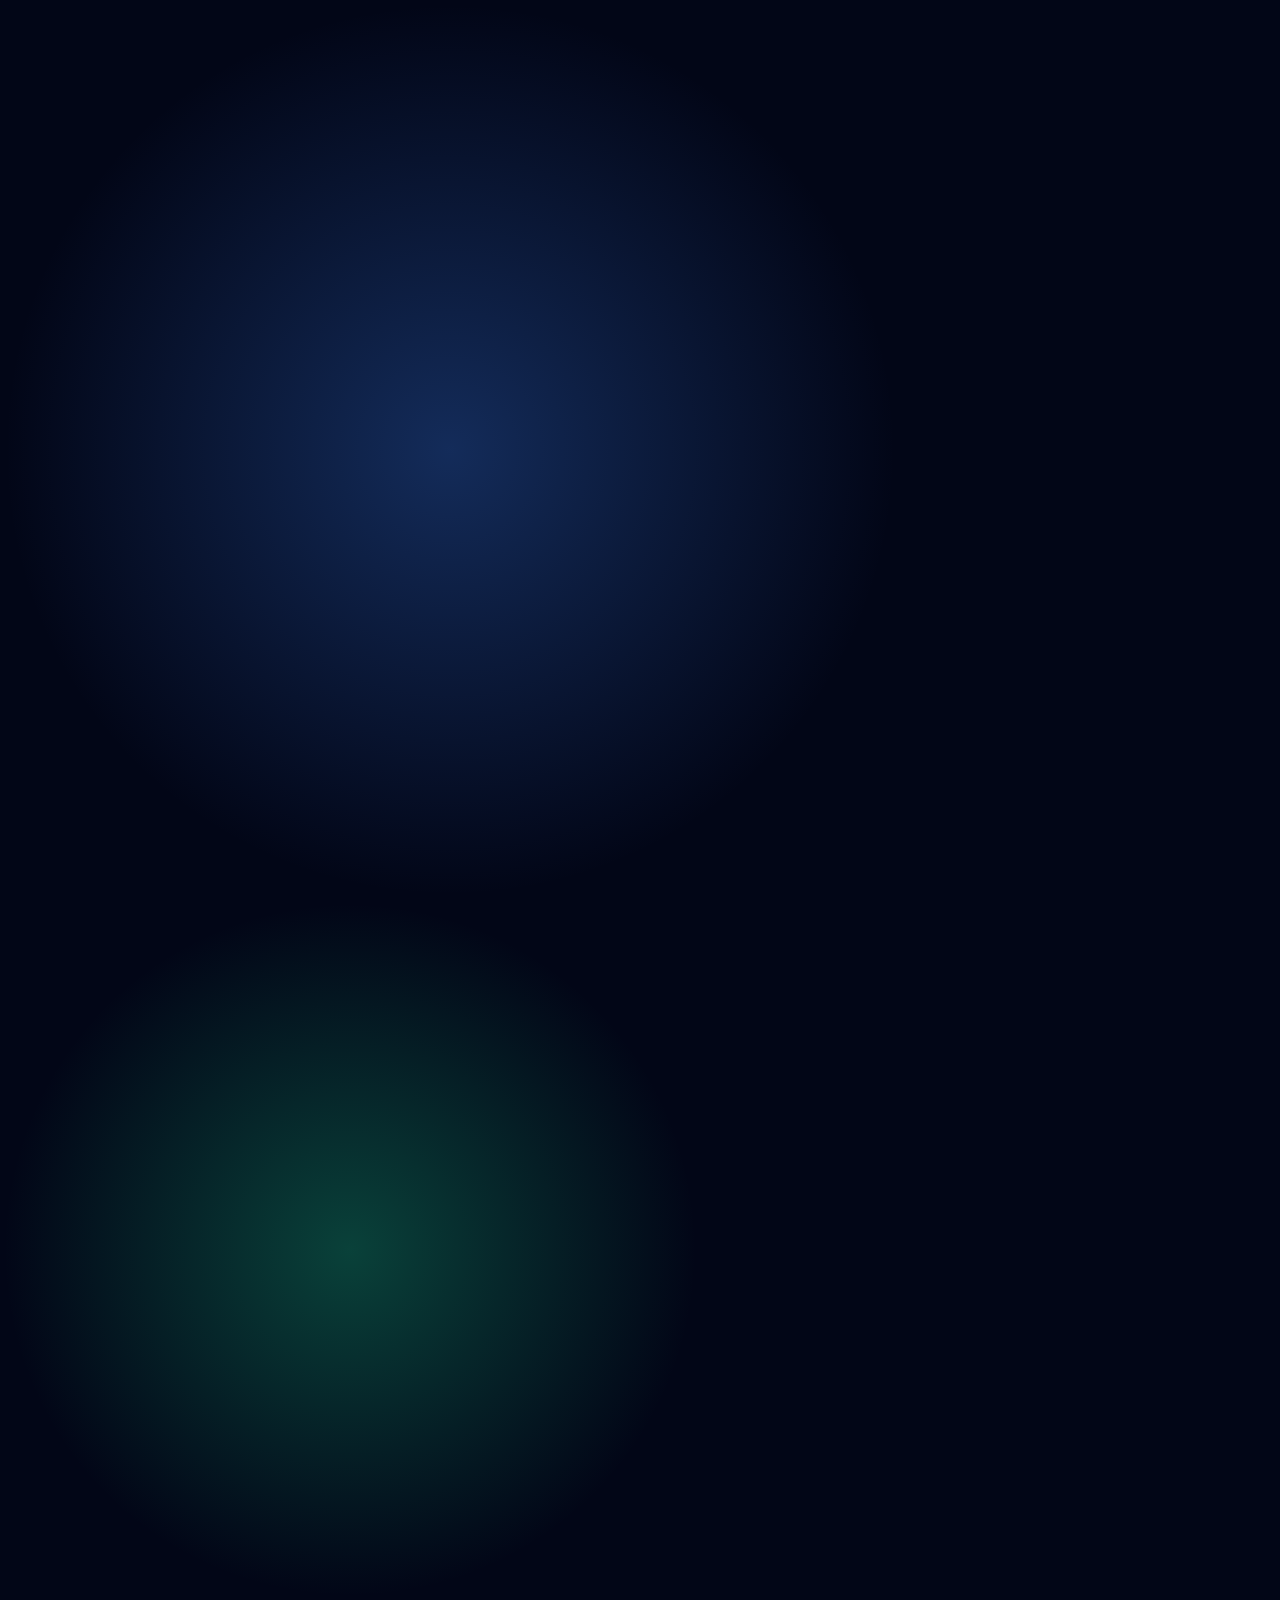
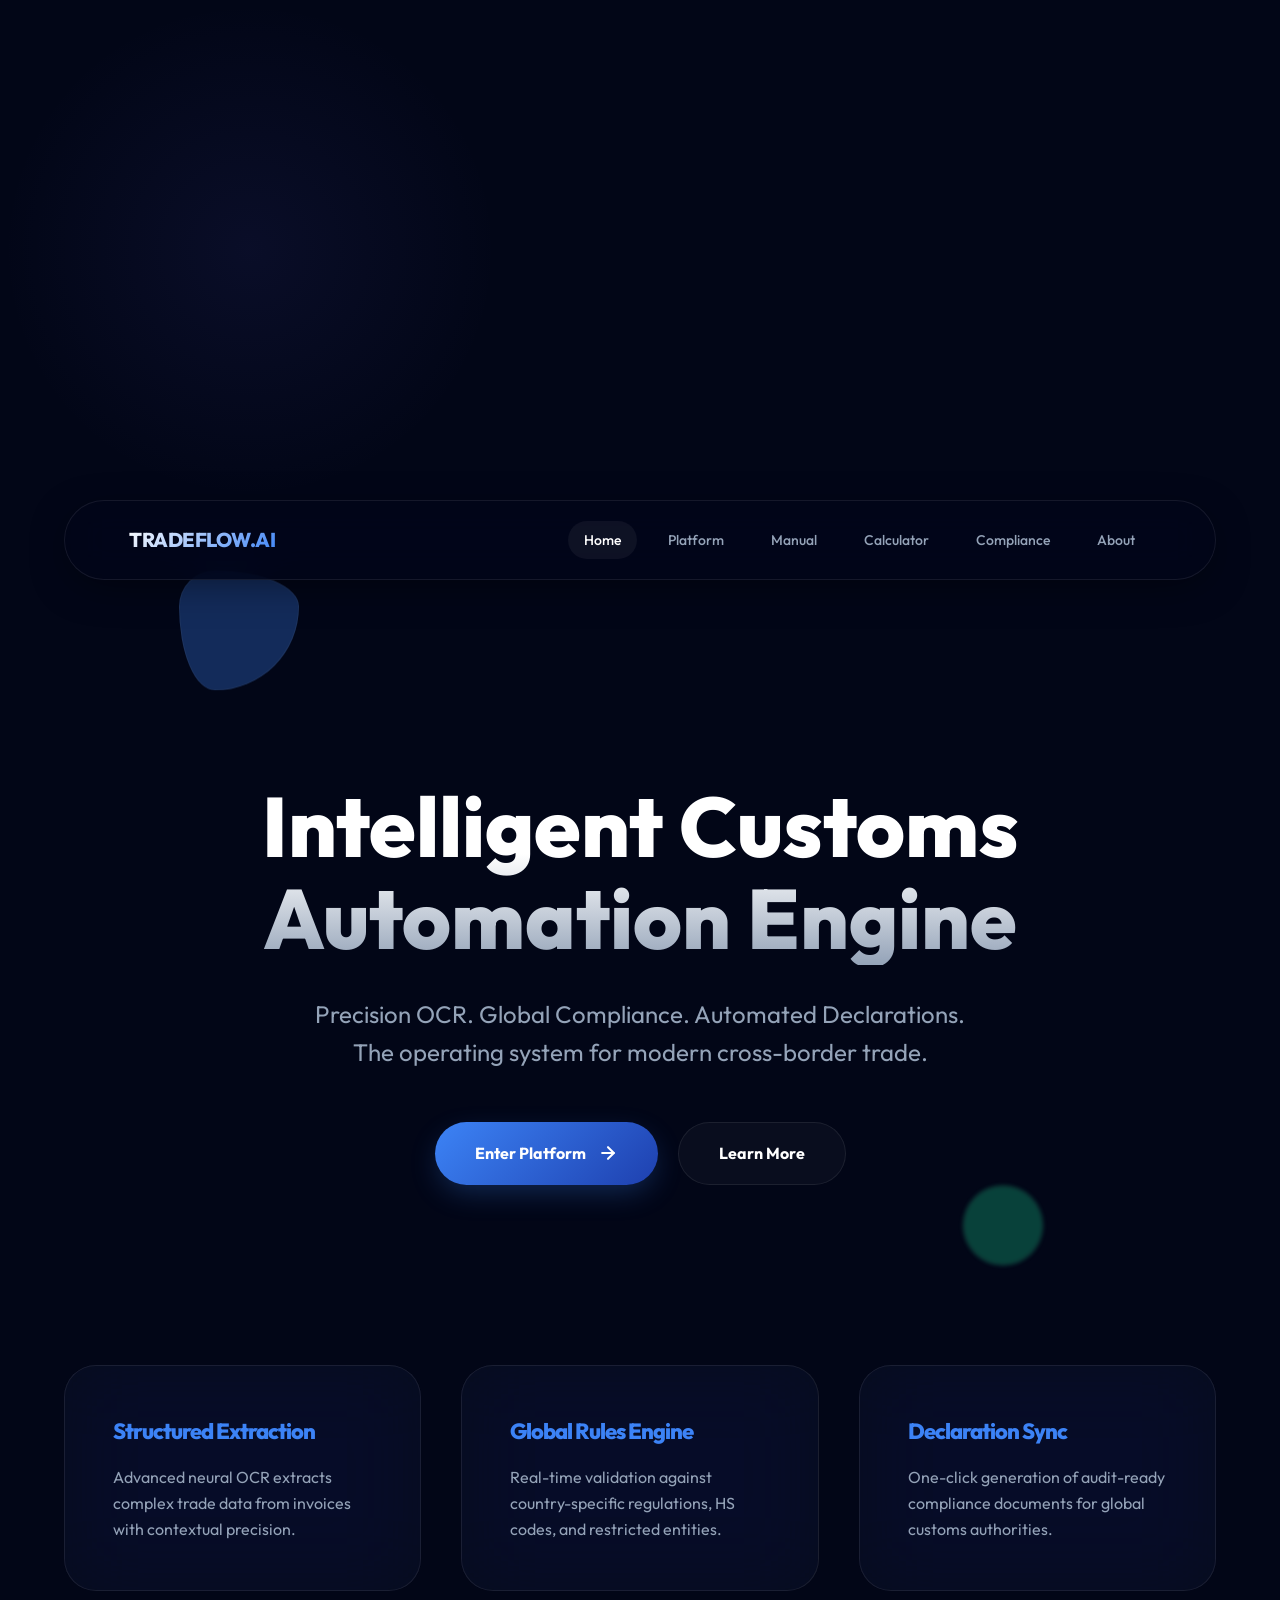
<file: static/index.html>
<!DOCTYPE html>
<html lang="en">

<head>
    <meta charset="UTF-8">
    <meta name="viewport" content="width=device-width, initial-scale=1.0">
    <title>TradeFlow AI | Intelligent Customs Automation</title>
    <link rel="preconnect" href="https://fonts.googleapis.com">
    <link rel="preconnect" href="https://fonts.gstatic.com" crossorigin>
    <link href="https://fonts.googleapis.com/css2?family=Outfit:wght@400;500;600;800&display=swap" rel="stylesheet">
    <link rel="stylesheet" href="/static/style.css">
</head>

<body>

    <div class="bg-mesh">
        <div class="mesh-blob"
            style="top: -10%; left: -10%; background: radial-gradient(circle, var(--primary-glow) 0%, transparent 70%); width: 900px; height: 900px;">
        </div>
        <div class="mesh-blob"
            style="bottom: -10%; right: -10%; background: radial-gradient(circle, var(--accent-glow) 0%, transparent 70%); width: 700px; height: 700px;">
        </div>
        <div class="mesh-blob"
            style="top: 30%; left: 40%; background: radial-gradient(circle, rgba(99, 102, 241, 0.08) 0%, transparent 70%); width: 500px; height: 500px;">
        </div>
    </div>

    <nav>
        <div class="logo">TRADEFLOW.AI</div>
        <div class="nav-links">
            <a href="/" class="active">Home</a>
            <a href="/app">Platform</a>
            <a href="/manual">Manual</a>
            <a href="/calculator">Calculator</a>
            <a href="/rules">Compliance</a>
            <a href="/about">About</a>
        </div>
    </nav>

    <main class="container">
        <section class="hero reveal">
            <div class="hero-visuals">
                <!-- Floating geometric shapes for depth -->
                <div class="floating-shape"
                    style="width: 120px; height: 120px; top: -50px; left: 10%; background: var(--primary-glow); border-radius: 30% 70% 70% 30% / 30% 30% 70% 70%; animation: float 12s infinite alternate;">
                </div>
                <div class="floating-shape"
                    style="width: 80px; height: 80px; bottom: 20px; right: 15%; background: var(--accent-glow); border-radius: 50%; filter: blur(2px); animation: float 18s infinite alternate-reverse;">
                </div>
            </div>
            <h1>
                Intelligent Customs<br>Automation Engine
            </h1>
            <p>
                Precision OCR. Global Compliance. Automated Declarations.<br>The operating system for modern
                cross-border
                trade.
            </p>
            <div style="display: flex; justify-content: center; gap: 20px;">
                <a href="/app" class="primary-btn" style="animation: pulse-glow 3s infinite;">
                    Enter Platform
                    <svg width="20" height="20" viewBox="0 0 24 24" fill="none" stroke="currentColor" stroke-width="2.5"
                        stroke-linecap="round" stroke-linejoin="round">
                        <line x1="5" y1="12" x2="19" y2="12"></line>
                        <polyline points="12 5 19 12 12 19"></polyline>
                    </svg>
                </a>
                <a href="/about" class="primary-btn secondary-btn">
                    Learn More
                </a>
            </div>
        </section>

        <section class="features reveal-stagger">
            <div class="feature-card">
                <h3>Structured Extraction</h3>
                <p>Advanced neural OCR extracts complex trade data from invoices with contextual precision.</p>
            </div>

            <div class="feature-card">
                <h3>Global Rules Engine</h3>
                <p>Real-time validation against country-specific regulations, HS codes, and restricted entities.</p>
            </div>

            <div class="feature-card">
                <h3>Declaration Sync</h3>
                <p>One-click generation of audit-ready compliance documents for global customs authorities.</p>
            </div>
        </section>
    </main>

</body>

</html>
</file>
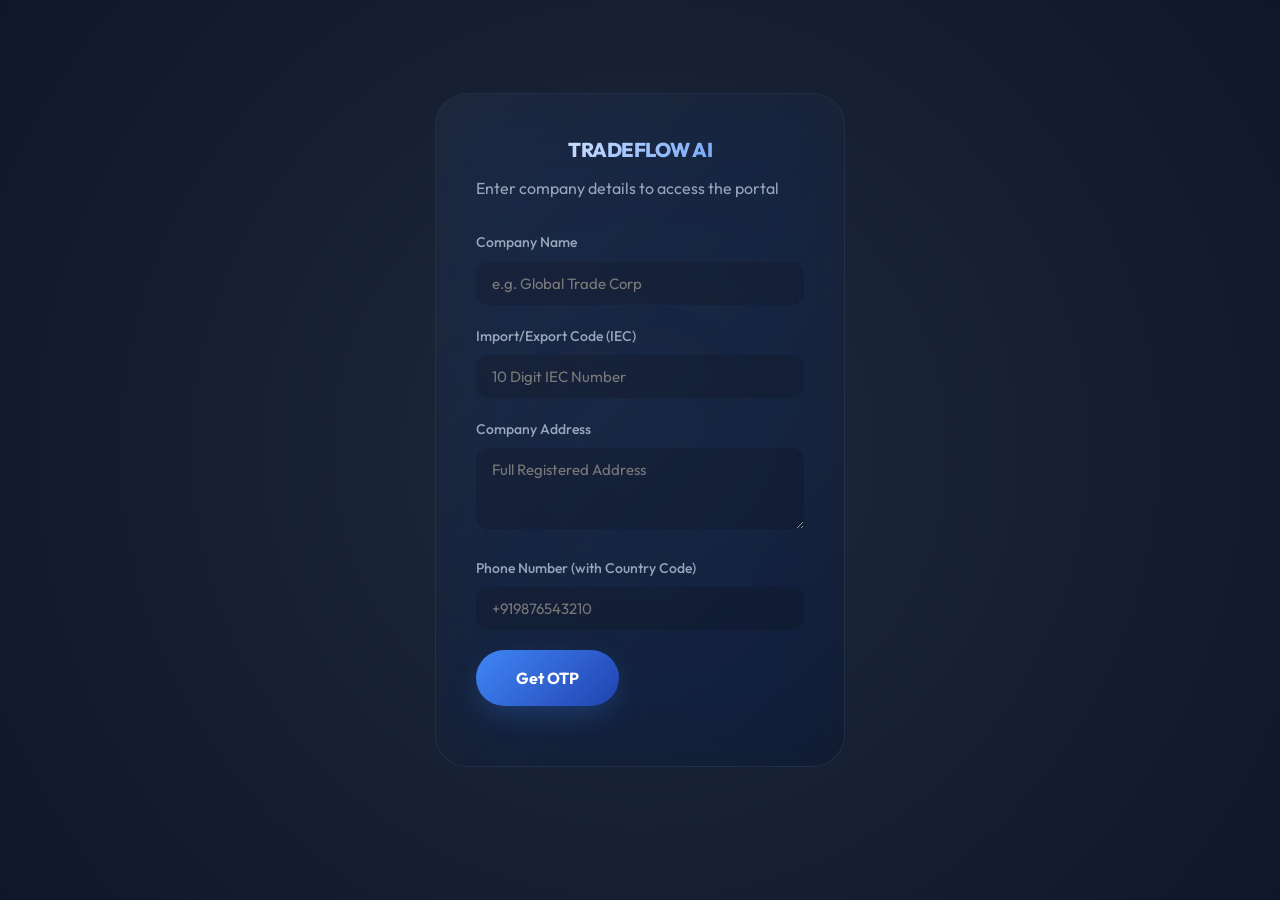
<file: static/login.html>
<!DOCTYPE html>
<html lang="en">

<head>
    <meta charset="UTF-8">
    <meta name="viewport" content="width=device-width, initial-scale=1.0">
    <title>Login | TradeFlow AI</title>
    <link rel="preconnect" href="https://fonts.googleapis.com">
    <link rel="preconnect" href="https://fonts.gstatic.com" crossorigin>
    <link href="https://fonts.googleapis.com/css2?family=Outfit:wght@400;500;600;800&display=swap" rel="stylesheet">
    <link rel="stylesheet" href="/static/style.css">
</head>

<body class="login-page">
    <div class="login-container">
        <div class="card login-card glass-form">
            <h1 class="logo">TRADEFLOW AI</h1>
            <p style="color: var(--text-muted); margin-bottom: 30px;" data-i18n="login_subtitle">Enter company details
                to access the portal</p>

            <form id="loginForm">
                <div class="form-group">
                    <label data-i18n="company_name">Company Name</label>
                    <input type="text" id="companyName" placeholder="e.g. Global Trade Corp" required>
                </div>
                <div class="form-group">
                    <label data-i18n="iec_number">Import/Export Code (IEC)</label>
                    <input type="text" id="iecNumber" placeholder="10 Digit IEC Number" required>
                </div>
                <div class="form-group">
                    <label data-i18n="company_address">Company Address</label>
                    <textarea id="companyAddress" placeholder="Full Registered Address" rows="3" required></textarea>
                </div>
                <div class="form-group">
                    <label>Phone Number (with Country Code)</label>
                    <input type="tel" id="phoneNumber" placeholder="+919876543210" required>
                </div>


                <div id="otpSection" class="hidden">
                    <div class="form-group">
                        <label data-i18n="otp_label">Enter Verification Code</label>
                        <input type="text" id="otpValue" placeholder="6 Digit OTP">
                    </div>
                </div>

                <button type="submit" id="loginBtn" class="primary-btn" data-i18n="get_otp">Get OTP</button>
            </form>

            <p id="loginStatus" style="margin-top: 20px; text-align: center; font-size: 14px;"></p>
        </div>
    </div>

    <script>
        const form = document.getElementById('loginForm');
        const btn = document.getElementById('loginBtn');
        const status = document.getElementById('loginStatus');
        let demoOtpSent = false;

        form.onsubmit = async (e) => {
            e.preventDefault();

            if (!demoOtpSent) {
                // Phase 1: Sending Demo OTP
                const phone = document.getElementById('phoneNumber').value;
                btn.disabled = true;
                btn.innerText = "Sending OTP...";

                // Mock delay
                await new Promise(r => setTimeout(r, 1000));

                document.getElementById('otpSection').classList.remove('hidden');
                btn.disabled = false;
                btn.innerText = "Verify & Login";
                status.innerText = "Demo OTP sent to " + phone + " (Use: 123456)";
                status.style.color = "var(--primary)";
                demoOtpSent = true;
            } else {
                // Phase 2: Verifying Demo OTP
                const code = document.getElementById('otpValue').value;
                btn.disabled = true;
                btn.innerText = "Verifying...";

                await new Promise(r => setTimeout(r, 800));

                if (code === '123456') {
                    const profile = {
                        name: document.getElementById('companyName').value,
                        iec: document.getElementById('iecNumber').value,
                        address: document.getElementById('companyAddress').value,
                        phone: document.getElementById('phoneNumber').value,
                        uid: "demo-user-" + Date.now()
                    };
                    localStorage.setItem('tradeflow_profile', JSON.stringify(profile));
                    status.innerText = "Login Successful! Redirecting...";
                    status.style.color = "var(--success)";
                    setTimeout(() => window.location.href = '/app', 1000);
                } else {
                    status.innerText = "Invalid verification code. Use 123456";
                    status.style.color = "var(--danger)";
                    btn.disabled = false;
                    btn.innerText = "Verify & Login";
                }
            }
        };
    </script>
</body>

</html>
</file>
<file: static/style.css>
:root {
    --primary: hsl(217, 91%, 60%);
    --primary-glow: hsla(217, 91%, 60%, 0.3);
    --accent: hsl(158, 77%, 45%);
    --accent-glow: hsla(158, 77%, 45%, 0.3);
    --bg-dark: #020617;
    --bg-card: rgba(15, 23, 42, 0.4);
    --glass-border: rgba(255, 255, 255, 0.08);
    --glass-shine: rgba(255, 255, 255, 0.03);
    --text-main: #f8fafc;
    --text-muted: #94a3b8;
    --transition: all 0.4s cubic-bezier(0.4, 0, 0.2, 1);
    --nav-height: 80px;
}

* {
    margin: 0;
    padding: 0;
    box-sizing: border-box;
    font-family: 'Outfit', sans-serif;
}

body {
    background: var(--bg-dark);
    color: var(--text-main);
    min-height: 100vh;
    overflow-x: hidden;
    line-height: 1.6;
}

/* Glassmorphism Navigation */
nav {
    display: flex;
    justify-content: space-between;
    align-items: center;
    padding: 0 5%;
    height: var(--nav-height);
    background: rgba(2, 6, 23, 0.8);
    backdrop-filter: blur(20px) saturate(180%);
    -webkit-backdrop-filter: blur(20px) saturate(180%);
    position: sticky;
    top: 20px;
    width: 90%;
    margin: 0 auto;
    z-index: 1000;
    border: 1px solid var(--glass-border);
    border-radius: 100px;
    box-shadow: 0 10px 40px -10px rgba(0, 0, 0, 0.5);
    transition: var(--transition);
}

.logo {
    font-size: 20px;
    font-weight: 800;
    letter-spacing: -0.5px;
    background: linear-gradient(135deg, #fff 0%, var(--primary) 100%);
    -webkit-background-clip: text;
    background-clip: text;
    -webkit-text-fill-color: transparent;
}

.nav-links {
    display: flex;
    align-items: center;
    gap: 15px;
}

.nav-links a {
    color: var(--text-muted);
    text-decoration: none;
    font-size: 14px;
    font-weight: 500;
    padding: 8px 16px;
    border-radius: 50px;
    transition: var(--transition);
}

.nav-links a:hover,
.nav-links a.active {
    color: #fff;
    background: rgba(255, 255, 255, 0.05);
}

.lang-selector {
    background: rgba(255, 255, 255, 0.03);
    border: 1px solid var(--glass-border);
    color: #fff;
    padding: 6px 12px;
    border-radius: 50px;
    font-size: 12px;
    font-weight: 600;
    cursor: pointer;
    transition: var(--transition);
}

.lang-selector:hover {
    background: rgba(255, 255, 255, 0.1);
    border-color: var(--primary);
}

.lang-selector option {
    background: #0f172a;
    color: white;
}

/* Hero Section */
.hero {
    text-align: center;
    padding: 160px 20px;
    position: relative;
    z-index: 1;
}

.hero h1 {
    font-size: 72px;
    font-weight: 800;
    margin-bottom: 24px;
    background: linear-gradient(to bottom, #ffffff 30%, rgba(255, 255, 255, 0.7));
    -webkit-background-clip: text;
    background-clip: text;
    -webkit-text-fill-color: transparent;
    line-height: 1.1;
    opacity: 0;
    transform: translateY(30px);
    animation: revealUp 0.8s cubic-bezier(0.2, 0.8, 0.2, 1) forwards;
}

.hero p {
    font-size: 22px;
    margin-bottom: 48px;
    color: var(--text-muted);
    max-width: 700px;
    margin-left: auto;
    margin-right: auto;
    opacity: 0;
    transform: translateY(20px);
    animation: revealUp 0.8s cubic-bezier(0.2, 0.8, 0.2, 1) 0.2s forwards;
}

@keyframes revealUp {
    from {
        opacity: 0;
        transform: translateY(30px);
    }

    to {
        opacity: 1;
        transform: translateY(0);
    }
}

.reveal {
    opacity: 0;
    transform: translateY(30px);
    animation: revealUp 0.8s cubic-bezier(0.2, 0.8, 0.2, 1) forwards;
}

.reveal-delayed-1 {
    animation-delay: 0.2s;
}

.reveal-delayed-2 {
    animation-delay: 0.4s;
}

.reveal-delayed-3 {
    animation-delay: 0.6s;
}

.reveal-stagger>* {
    opacity: 0;
    transform: translateY(20px);
    animation: revealUp 0.6s cubic-bezier(0.2, 0.8, 0.2, 1) forwards;
}

.reveal-stagger>*:nth-child(1) {
    animation-delay: 0.1s;
}

.reveal-stagger>*:nth-child(2) {
    animation-delay: 0.2s;
}

.reveal-stagger>*:nth-child(3) {
    animation-delay: 0.3s;
}

.reveal-stagger>*:nth-child(4) {
    animation-delay: 0.4s;
}

.reveal-stagger>*:nth-child(5) {
    animation-delay: 0.5s;
}

.reveal-stagger>*:nth-child(6) {
    animation-delay: 0.6s;
}

.hero-visuals {
    position: absolute;
    top: 50%;
    left: 50%;
    transform: translate(-50%, -50%);
    width: 100%;
    height: 100%;
    pointer-events: none;
    z-index: -1;
}

.floating-shape {
    position: absolute;
    border: 1px solid rgba(255, 255, 255, 0.05);
    background: rgba(255, 255, 255, 0.01);
    backdrop-filter: blur(4px);
    border-radius: 12px;
}

.cta-btn {
    background: var(--primary);
    padding: 16px 32px;
    border-radius: 12px;
    color: white;
    text-decoration: none;
    font-weight: 600;
    transition: all 0.3s cubic-bezier(0.4, 0, 0.2, 1);
    box-shadow: 0 10px 15px -3px rgba(59, 130, 246, 0.3);
    display: inline-block;
}

.cta-btn-secondary {
    background: rgba(255, 255, 255, 0.05);
    border: 1px solid var(--border);
    box-shadow: none;
}

.cta-btn-secondary:hover {
    background: rgba(255, 255, 255, 0.1);
    border-color: var(--primary);
    box-shadow: 0 10px 20px rgba(0, 0, 0, 0.2);
}

/* Hero Impact */
.hero {
    min-height: 60vh;
    display: flex;
    flex-direction: column;
    justify-content: center;
    align-items: center;
    padding: 160px 0 100px;
    position: relative;
    z-index: 10;
}

.hero h1 {
    font-size: clamp(48px, 8vw, 84px);
    line-height: 1.1;
    margin-bottom: 30px;
    background: linear-gradient(to bottom, #fff 40%, var(--text-muted) 100%);
    -webkit-background-clip: text;
    background-clip: text;
    -webkit-text-fill-color: transparent;
    font-weight: 800;
}

.hero p {
    font-size: clamp(18px, 2vw, 24px);
    line-height: 1.6;
    margin-bottom: 50px;
}

/* Feature Cards Grid */
.features {
    display: grid;
    grid-template-columns: repeat(auto-fit, minmax(340px, 1fr));
    gap: 40px;
    padding: 80px 0;
}

.feature-card {
    background: var(--bg-card);
    padding: 48px;
    border-radius: 32px;
    border: 1px solid var(--glass-border);
    transition: var(--transition);
    backdrop-filter: blur(40px) saturate(200%);
    -webkit-backdrop-filter: blur(40px) saturate(200%);
}

.feature-card:hover {
    transform: translateY(-10px);
    border-color: var(--primary);
    background: rgba(30, 41, 59, 0.9);
    box-shadow: 0 20px 40px rgba(59, 130, 246, 0.15);
}

.feature-card h3 {
    font-size: 22px;
    margin-bottom: 16px;
    color: var(--primary);
}

.feature-card p {
    color: var(--text-muted);
    line-height: 1.6;
}

/* Container & Layout */
.container {
    max-width: 1400px;
    margin: 40px auto;
    padding: 0 5%;
}

.card {
    background: var(--bg-card);
    padding: 40px;
    border-radius: 32px;
    margin-bottom: 40px;
    border: 1px solid var(--glass-border);
    backdrop-filter: blur(40px) saturate(200%);
    -webkit-backdrop-filter: blur(40px) saturate(200%);
    position: relative;
    overflow: hidden;
    transition: var(--transition);
}

.card::before {
    content: '';
    position: absolute;
    top: 0;
    left: 0;
    width: 100%;
    height: 100%;
    background: linear-gradient(135deg, rgba(255, 255, 255, 0.05) 0%, transparent 100%);
    pointer-events: none;
}

h2,
h3 {
    margin-bottom: 24px;
    font-weight: 800;
    letter-spacing: -1px;
}

/* Inputs & Forms - Ultra Clean */
input,
select,
textarea {
    width: 100%;
    padding: 16px 20px;
    margin-bottom: 20px;
    border-radius: 16px;
    background: rgba(15, 23, 42, 0.4);
    border: 1px solid var(--glass-border);
    color: #fff;
    font-size: 15px;
    transition: var(--transition);
}

input:focus,
select:focus {
    outline: none;
    border-color: var(--primary);
    background: rgba(15, 23, 42, 0.6);
    box-shadow: 0 0 0 4px var(--primary-glow);
}

.primary-btn {
    display: inline-flex;
    align-items: center;
    justify-content: center;
    gap: 12px;
    padding: 18px 40px;
    background: linear-gradient(135deg, var(--primary) 0%, #1e40af 100%);
    border: none;
    border-radius: 100px;
    color: #fff;
    font-weight: 700;
    font-size: 16px;
    text-decoration: none;
    cursor: pointer;
    transition: var(--transition);
    box-shadow: 0 10px 30px -5px var(--primary-glow);
}

.primary-btn:hover {
    transform: translateY(-2px);
    box-shadow: 0 20px 40px -10px var(--primary-glow);
    filter: brightness(1.1);
}

.secondary-btn {
    background: rgba(255, 255, 255, 0.03);
    border: 1px solid var(--glass-border);
    box-shadow: none;
}

.secondary-btn:hover {
    background: rgba(255, 255, 255, 0.08);
    border-color: var(--primary);
}

/* Grid & Data Items */
.grid {
    display: grid;
    grid-template-columns: repeat(auto-fit, minmax(280px, 1fr));
    gap: 24px;
}

.data-item {
    background: rgba(255, 255, 255, 0.02);
    padding: 24px;
    border-radius: 20px;
    border: 1px solid var(--glass-border);
    transition: var(--transition);
}

.data-item:hover {
    background: rgba(255, 255, 255, 0.04);
    border-color: rgba(255, 255, 255, 0.15);
}

.data-item label {
    display: block;
    color: var(--text-muted);
    font-size: 11px;
    text-transform: uppercase;
    font-weight: 800;
    letter-spacing: 1.5px;
    margin-bottom: 8px;
}

.data-item span {
    font-size: 20px;
    font-weight: 700;
    color: #fff;
}

/* Status Badges */
.badge {
    display: inline-block;
    padding: 6px 12px;
    border-radius: 8px;
    font-size: 14px;
    font-weight: 600;
}

.badge-success {
    background: rgba(16, 185, 129, 0.1);
    color: var(--accent);
}

.badge-warning {
    background: rgba(245, 158, 11, 0.1);
    color: #f59e0b;
}

.badge-danger {
    background: rgba(239, 68, 68, 0.1);
    color: var(--danger);
}

/* Downloads */
.download-section {
    display: flex;
    gap: 20px;
    margin-top: 20px;
}

.download-btn {
    flex: 1;
    display: flex;
    align-items: center;
    justify-content: center;
    gap: 10px;
    padding: 14px;
    background: var(--accent);
    border-radius: 12px;
    color: white;
    text-decoration: none;
    font-weight: 600;
    transition: all 0.3s ease;
}

.download-btn:hover {
    background: #059669;
}

/* Utils */
.hidden {
    display: none;
}

.spinner {
    border: 4px solid rgba(255, 255, 255, 0.1);
    border-top: 4px solid var(--primary);
    border-radius: 50%;
    width: 32px;
    height: 32px;
    margin: 20px auto;
    animation: spin 1s linear infinite;
}

@keyframes spin {
    100% {
        transform: rotate(360deg);
    }
}

/* Chat Assistant Widget */
.chat-widget {
    position: fixed;
    bottom: 30px;
    right: 30px;
    z-index: 1000;
}

.chat-bubble {
    width: 60px;
    height: 60px;
    background: var(--primary);
    border-radius: 50%;
    display: flex;
    align-items: center;
    justify-content: center;
    cursor: pointer;
    box-shadow: 0 10px 25px rgba(59, 130, 246, 0.4);
    transition: all 0.3s cubic-bezier(0.175, 0.885, 0.32, 1.275);
}

.chat-bubble:hover {
    transform: scale(1.1) rotate(5deg);
}

.chat-window {
    position: absolute;
    bottom: 80px;
    right: 0;
    width: 380px;
    height: 500px;
    background: var(--bg-card);
    backdrop-filter: blur(20px);
    border: 1px solid var(--border);
    border-radius: 24px;
    display: flex;
    flex-direction: column;
    overflow: hidden;
    box-shadow: 0 20px 40px rgba(0, 0, 0, 0.4);
    animation: slideUp 0.4s cubic-bezier(0.4, 0, 0.2, 1);
}

@keyframes slideUp {
    from {
        opacity: 0;
        transform: translateY(20px);
    }

    to {
        opacity: 1;
        transform: translateY(0);
    }
}

.chat-header {
    padding: 20px;
    background: rgba(15, 23, 42, 0.5);
    border-bottom: 1px solid var(--border);
    display: flex;
    justify-content: space-between;
    align-items: center;
}

.chat-messages {
    flex: 1;
    padding: 20px;
    overflow-y: auto;
    display: flex;
    flex-direction: column;
    gap: 15px;
}

.message {
    max-width: 80%;
    padding: 12px 16px;
    border-radius: 16px;
    font-size: 14px;
    line-height: 1.5;
}

.message-ai {
    background: var(--glass);
    border: 1px solid var(--border);
    align-self: flex-start;
    border-bottom-left-radius: 4px;
}

.message-user {
    background: var(--primary);
    color: white;
    align-self: flex-end;
    border-bottom-right-radius: 4px;
}

.chat-input-area {
    padding: 20px;
    border-top: 1px solid var(--border);
    display: flex;
    gap: 10px;
}

.chat-input {
    flex: 1;
    background: rgba(15, 23, 42, 0.4);
    border: 1px solid var(--border);
    border-radius: 12px;
    padding: 10px 15px;
    color: white;
    font-size: 14px;
    margin-bottom: 0;
}


/* Rules Updates Page Enhanced Styles */
.rules-hero {
    padding: 100px 0 60px;
    background: radial-gradient(circle at top right, rgba(99, 102, 241, 0.1), transparent);
    text-align: center;
}

.rules-hero h1 {
    font-size: 56px;
    font-weight: 800;
    margin-bottom: 20px;
    background: linear-gradient(to bottom, #fff, #94a3b8);
    -webkit-background-clip: text;
    background-clip: text;
    -webkit-text-fill-color: transparent;
}

.rules-hero p {
    color: var(--text-muted);
    font-size: 20px;
    max-width: 600px;
    margin: 0 auto;
}

.rules-grid {
    display: grid;
    grid-template-columns: repeat(auto-fill, minmax(350px, 1fr));
    gap: 30px;
    padding: 40px 0;
}

.timeline-item {
    background: var(--bg-card);
    border: 1px solid var(--border);
    border-radius: 24px;
    padding: 32px;
    display: flex;
    flex-direction: column;
    gap: 20px;
    backdrop-filter: blur(20px);
    transition: all 0.4s cubic-bezier(0.4, 0, 0.2, 1);
    position: relative;
    overflow: hidden;
}

.timeline-item::before {
    content: '';
    position: absolute;
    top: 0;
    left: 0;
    width: 100%;
    height: 4px;
    background: var(--primary);
    opacity: 0;
    transition: opacity 0.3s ease;
}

.timeline-item:hover {
    transform: translateY(-10px);
    border-color: rgba(99, 102, 241, 0.5);
    box-shadow: 0 20px 40px rgba(0, 0, 0, 0.3);
}

.timeline-item:hover::before {
    opacity: 1;
}

.timeline-header {
    display: flex;
    justify-content: space-between;
    align-items: center;
}

.timeline-date {
    font-size: 13px;
    color: var(--text-muted);
    font-weight: 600;
    letter-spacing: 0.5px;
}

.impact-badge {
    padding: 6px 14px;
    border-radius: 12px;
    font-size: 11px;
    font-weight: 800;
    letter-spacing: 1px;
    text-transform: uppercase;
}

.impact-high {
    background: rgba(239, 68, 68, 0.1);
    color: var(--danger);
    border: 1px solid rgba(239, 68, 68, 0.2);
}

.impact-medium {
    background: rgba(245, 158, 11, 0.1);
    color: #f59e0b;
    border: 1px solid rgba(245, 158, 11, 0.2);
}

.impact-low {
    background: rgba(16, 185, 129, 0.1);
    color: var(--accent);
    border: 1px solid rgba(16, 185, 129, 0.2);
}

.timeline-content h3 {
    font-size: 22px;
    color: #fff;
    line-height: 1.3;
}

.timeline-content p {
    color: var(--text-muted);
    line-height: 1.7;
    margin-top: 12px;
}

.timeline-country {
    display: flex;
    align-items: center;
    gap: 8px;
    margin-top: auto;
    font-size: 14px;
    color: var(--primary);
    font-weight: 600;
}

.timeline-country::before {
    content: '';
    width: 8px;
    height: 8px;
    background: var(--primary);
    border-radius: 50%;
}

.loading-state {
    grid-column: 1 / -1;
    text-align: center;
    padding: 100px;
    color: var(--text-muted);
}

/* User Profile Badge */
.user-badge {
    display: flex;
    align-items: center;
    gap: 15px;
    background: rgba(255, 255, 255, 0.03);
    padding: 8px 24px;
    border-radius: 100px;
    border: 1px solid var(--glass-border);
    margin-right: 15px;
}

.company-tag {
    font-weight: 700;
    color: var(--primary);
    font-size: 13px;
    max-width: 200px;
    overflow: hidden;
    text-overflow: ellipsis;
    white-space: nowrap;
}

.iec-tag {
    font-size: 10px;
    color: var(--text-muted);
    background: rgba(255, 255, 255, 0.05);
    padding: 3px 10px;
    border-radius: 50px;
    font-weight: 700;
    font-family: 'JetBrains Mono', monospace;
}

.logout-link {
    color: var(--danger);
    font-size: 13px;
    text-decoration: none;
    font-weight: 700;
    opacity: 0.6;
    transition: var(--transition);
    cursor: pointer;
}

.logout-link:hover {
    opacity: 1;
    transform: scale(1.05);
}

/* Login Page Styles */
.login-page {
    height: 100vh;
    display: flex;
    align-items: center;
    justify-content: center;
    background: radial-gradient(circle at center, #1e293b 0%, #0f172a 100%);
}

.login-container {
    width: 100%;
    max-width: 450px;
    padding: 20px;
}

.login-card {
    padding: 40px !important;
    text-align: left;
}

.login-card h1 {
    margin-bottom: 10px;
    text-align: center;
}

.login-card label {
    display: block;
    margin-bottom: 8px;
    font-size: 14px;
    font-weight: 500;
    color: var(--text-muted);
}

.login-card input,
.login-card textarea {
    width: 100%;
    background: rgba(15, 23, 42, 0.5);
    border: 1px solid var(--border);
    border-radius: 12px;
    padding: 12px 16px;
    color: white;
    margin-bottom: 20px;
    transition: border-color 0.3s;
}

.login-card input:focus,
.login-card textarea:focus {
    border-color: var(--primary);
    outline: none;
}

/* Animations */
@keyframes revealUp {
    from {
        opacity: 0;
        transform: translateY(30px);
    }

    to {
        opacity: 1;
        transform: translateY(0);
    }
}

.reveal {
    opacity: 0;
    transform: translateY(30px);
    animation: revealUp 0.88s cubic-bezier(0.2, 0.8, 0.2, 1) forwards;
}

.reveal-delayed-1 {
    animation-delay: 0.15s;
}

.reveal-delayed-2 {
    animation-delay: 0.3s;
}

.reveal-delayed-3 {
    animation-delay: 0.45s;
}

.reveal-stagger>* {
    opacity: 0;
    transform: translateY(20px);
    animation: revealUp 0.6s cubic-bezier(0.2, 0.8, 0.2, 1) forwards;
}

.reveal-stagger>*:nth-child(1) {
    animation-delay: 0.05s;
}

.reveal-stagger>*:nth-child(2) {
    animation-delay: 0.1s;
}

.reveal-stagger>*:nth-child(3) {
    animation-delay: 0.15s;
}

.reveal-stagger>*:nth-child(4) {
    animation-delay: 0.2s;
}

.reveal-stagger>*:nth-child(5) {
    animation-delay: 0.25s;
}

.reveal-stagger>*:nth-child(6) {
    animation-delay: 0.3s;
}

@keyframes float {
    0% {
        transform: translateY(0px) rotate(0deg);
    }

    50% {
        transform: translateY(-20px) rotate(2deg);
    }

    100% {
        transform: translateY(0px) rotate(0deg);
    }
}

@keyframes pulse-glow {
    0% {
        box-shadow: 0 0 0 0 var(--primary-glow);
    }

    70% {
        box-shadow: 0 0 0 15px transparent;
    }

    100% {
        box-shadow: 0 0 0 0 transparent;
    }
}

/* Responsive */
@media (max-width: 768px) {
    nav {
        padding: 20px;
    }

    .hero h1 {
        font-size: 40px;
    }

    .features {
        padding: 40px 20px;
    }

    .container {
        padding: 0 20px;
    }
}
</file>
